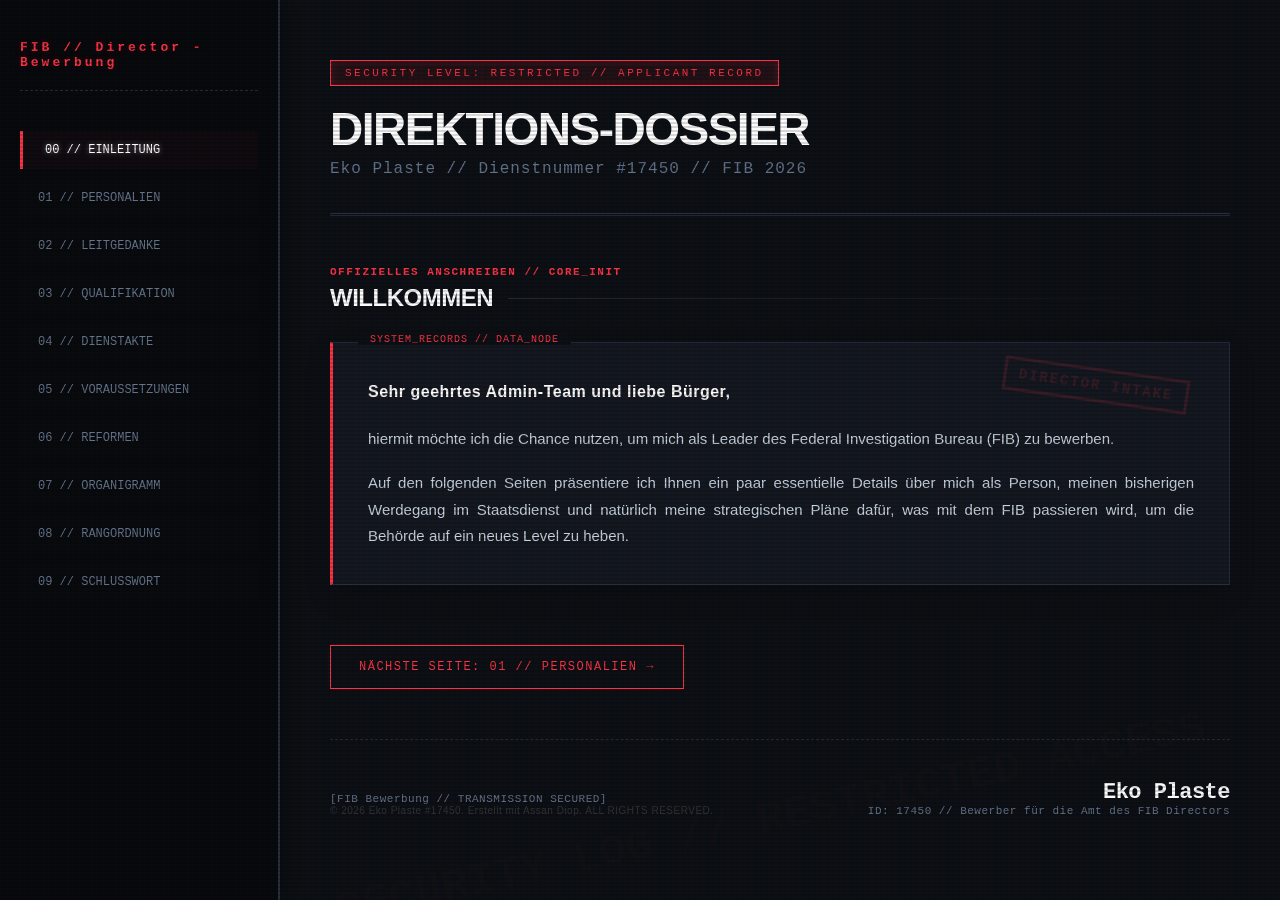
<file: index.html>
<!DOCTYPE html>
<html lang="de">
<head>
    <meta charset="UTF-8">
    <meta name="viewport" content="width=device-width, initial-scale=1.0">
    <title>FEDERAL INVESTIGATION BUREAU // INTERNAL_FIB Director</title>
    <style>
        :root {
            --bg-main: #0c0f14;
            --bg-sidebar: #06080b;
            --bg-document: #13171f;
            --bg-badge: #191e29;
            --red-alert: #ff3344;
            --red-glow: rgba(255, 51, 68, 0.2);
            --border-color: #252f3e;
            --text-white: #f1f5f9;
            --text-dark: #64748b;
            --font-mono: 'Courier New', Courier, monospace;
        }

        * {
            box-sizing: border-box;
            margin: 0;
            padding: 0;
            font-family: 'Segoe UI', -apple-system, sans-serif;
        }

        body {
            background-color: var(--bg-main);
            color: var(--text-white);
            display: flex;
            min-height: 100vh;
            overflow-x: hidden;
            position: relative;
            -webkit-user-select: none;
            -ms-user-select: none;
            user-select: none;
        }

        /* SCREEN SCANLINE EFFECT */
        body::after {
            content: " ";
            display: block;
            position: fixed;
            top: 0; left: 0; bottom: 0; right: 0;
            background: linear-gradient(rgba(18, 16, 16, 0) 50%, rgba(0, 0, 0, 0.15) 50%), linear-gradient(90deg, rgba(255, 0, 0, 0.03), rgba(0, 255, 0, 0.01), rgba(0, 0, 255, 0.03));
            z-index: 99999;
            background-size: 100% 4px, 6px 100%;
            pointer-events: none;
        }

        /* WATERMARK BACKGROUND EFFECT */
        body::before {
            content: "FIB SECURITY LOG // RESTRICTED ACCESS";
            position: fixed;
            bottom: 5%;
            right: 5%;
            font-family: var(--font-mono);
            font-size: 3.5vw;
            font-weight: 900;
            color: rgba(255, 51, 68, 0.01);
            transform: rotate(-12deg);
            pointer-events: none;
            z-index: 1;
        }

        /* LEFT SIDEBAR NAVIGATION */
        .sidebar {
            width: 280px;
            background-color: var(--bg-sidebar);
            border-right: 2px solid var(--border-color);
            position: fixed;
            top: 0; left: 0; height: 100vh;
            padding: 40px 20px;
            display: flex;
            flex-direction: column;
            z-index: 10;
            box-shadow: 5px 0 25px rgba(0,0,0,0.4);
        }

        .sidebar-header {
            font-family: var(--font-mono);
            color: var(--red-alert);
            font-size: 13px;
            font-weight: bold;
            letter-spacing: 3px;
            margin-bottom: 40px;
            padding-bottom: 20px;
            border-bottom: 1px dashed var(--border-color);
            text-shadow: 0 0 8px var(--red-glow);
        }

        .sidebar-menu {
            list-style: none;
            display: flex;
            flex-direction: column;
            gap: 10px;
        }

        .sidebar-menu button {
            width: 100%;
            text-align: left;
            background: rgba(255,255,255,0.005);
            border: none;
            border-left: 3px solid transparent;
            color: var(--text-dark);
            cursor: pointer;
            font-family: var(--font-mono);
            font-size: 12px;
            text-transform: uppercase;
            padding: 12px 15px;
            transition: all 0.3s cubic-bezier(0.4, 0, 0.2, 1);
        }

        .sidebar-menu button:hover, 
        .sidebar-menu button.active {
            color: #fff;
            background: rgba(255, 51, 68, 0.03);
            border-left-color: var(--red-alert);
            padding-left: 22px;
            text-shadow: 0 0 5px rgba(255,255,255,0.5);
        }

        /* MAIN CONTENT HOLDER */
        .content-container {
            margin-left: 280px;
            flex: 1;
            padding: 60px 50px;
            max-width: 1000px;
            width: calc(100% - 280px);
            display: flex;
            flex-direction: column;
        }

        /* HERO HEADER BLOCK */
        .dossier-header {
            border-bottom: 3px double var(--border-color);
            padding-bottom: 35px;
            margin-bottom: 50px;
            position: relative;
        }

        .dossier-classification {
            font-family: var(--font-mono);
            color: var(--red-alert);
            background: rgba(255, 51, 68, 0.08);
            padding: 6px 14px;
            font-size: 11px;
            display: inline-block;
            letter-spacing: 2.5px;
            margin-bottom: 20px;
            border: 1px solid var(--red-alert);
            text-shadow: 0 0 10px var(--red-glow);
            box-shadow: inset 0 0 8px var(--red-glow);
        }

        .dossier-title {
            font-size: 46px;
            font-weight: 900;
            text-transform: uppercase;
            letter-spacing: -1.5px;
            line-height: 1;
            color: #fff;
        }

        .dossier-sub {
            font-family: var(--font-mono);
            color: var(--text-dark);
            font-size: 16px;
            margin-top: 8px;
            letter-spacing: 1px;
        }

        /* SEITEN-STEUERUNG */
        .section-block {
            display: none;
            position: relative;
            animation: fadeIn 0.4s ease forwards;
        }

        .section-block.active {
            display: block;
        }

        @keyframes fadeIn {
            from { opacity: 0; transform: translateY(10px); }
            to { opacity: 1; transform: translateY(0); }
        }

        .section-tag {
            font-family: var(--font-mono);
            color: var(--red-alert);
            font-size: 11px;
            font-weight: bold;
            margin-bottom: 6px;
            letter-spacing: 1.5px;
        }

        .section-heading {
            font-size: 24px;
            text-transform: uppercase;
            letter-spacing: -0.5px;
            margin-bottom: 30px;
            display: flex;
            align-items: center;
            gap: 15px;
            color: #fff;
        }

        .section-heading::after {
            content: "";
            flex-grow: 1;
            height: 1px;
            background: linear-gradient(90deg, var(--border-color), transparent);
        }

        /* ACTION BUTTON */
        .action-btn {
            background: transparent;
            border: 1px solid var(--red-alert);
            color: var(--red-alert);
            font-family: var(--font-mono);
            font-size: 12px;
            padding: 14px 28px;
            cursor: pointer;
            text-transform: uppercase;
            letter-spacing: 1.5px;
            transition: all 0.4s ease;
            margin-top: 35px;
            display: inline-block;
            position: relative;
            overflow: hidden;
            box-shadow: 0 0 5px rgba(255, 51, 68, 0.1);
        }
        .action-btn:hover {
            background: var(--red-alert);
            color: #fff;
            box-shadow: 0 0 20px rgba(255, 51, 68, 0.4);
            transform: scale(1.02);
        }

        /* BADGE ID CARD */
        .id-badge-card {
            background: var(--bg-badge);
            border: 1px solid var(--border-color);
            border-left: 6px solid var(--red-alert);
            display: grid;
            grid-template-columns: 180px 1fr;
            gap: 35px;
            padding: 30px;
            box-shadow: 0 15px 35px rgba(0,0,0,0.3);
            transition: all 0.3s ease;
            cursor: pointer; /* Signalisiert Klickbarkeit */
        }
        .id-badge-card:hover {
            transform: translateY(-4px) rotate(0.5deg);
            border-color: rgba(255, 51, 68, 0.3);
            box-shadow: 0 20px 40px rgba(255, 51, 68, 0.05);
        }

        .badge-photo-box {
            background: #06080b;
            border: 1px solid var(--border-color);
            padding: 12px;
            display: flex;
            align-items: center;
            justify-content: center;
            height: fit-content;
        }

        .badge-photo-box img {
            width: 100%;
            filter: grayscale(100%) contrast(120%) brightness(90%);
            transition: all 0.5s;
        }
        .id-badge-card:hover .badge-photo-box img {
            filter: grayscale(0%) contrast(105%);
        }

        .badge-grid {
            display: grid;
            grid-template-columns: 1fr 1fr;
            gap: 18px 25px;
        }

        .badge-field .field-label {
            font-family: var(--font-mono);
            font-size: 10px;
            color: var(--text-dark);
            text-transform: uppercase;
            margin-bottom: 4px;
            letter-spacing: 1px;
        }

        .badge-field .field-value {
            font-size: 16px;
            font-weight: 600;
            color: #f8fafc;
        }

        /* DOCUMENT SHEET */
        .document-sheet {
            background: var(--bg-document);
            border: 1px solid var(--border-color);
            padding: 35px;
            margin-bottom: 25px;
            position: relative;
            box-shadow: 0 10px 25px rgba(0,0,0,0.15);
        }

        .document-sheet::before {
            content: "SYSTEM_RECORDS // DATA_NODE";
            position: absolute;
            top: -9px;
            left: 25px;
            background: var(--bg-main);
            padding: 0 12px;
            font-family: var(--font-mono);
            font-size: 10px;
            color: var(--red-alert);
            letter-spacing: 1px;
        }

        .text-paragraph {
            font-size: 15px;
            color: #cbd5e1;
            line-height: 1.75;
            margin-bottom: 18px;
            text-align: justify;
        }
        .text-paragraph:last-child { margin-bottom: 0; }

        .classified-stamp {
            position: absolute;
            right: 40px;
            top: 25px;
            border: 3px solid rgba(255, 51, 68, 0.15);
            color: rgba(255, 51, 68, 0.15);
            font-family: var(--font-mono);
            font-size: 14px;
            font-weight: bold;
            padding: 6px 12px;
            transform: rotate(8deg);
            text-transform: uppercase;
            letter-spacing: 2px;
            pointer-events: none;
        }

        /* TIMELINE TABLE */
        .timeline-table {
            width: 100%;
            border-collapse: collapse;
            background: var(--bg-document);
            border: 1px solid var(--border-color);
        }

        .timeline-table th {
            font-family: var(--font-mono);
            font-size: 11px;
            color: var(--text-dark);
            text-transform: uppercase;
            text-align: left;
            padding: 15px 18px;
            border-bottom: 2px solid var(--border-color);
            background: rgba(0,0,0,0.2);
            letter-spacing: 1px;
        }

        .timeline-table td {
            padding: 18px;
            border-bottom: 1px solid rgba(37, 47, 62, 0.6);
            font-size: 14.5px;
            color: #e2e8f0;
        }

        /* LIST LAYOUT */
        .crit-list {
            list-style: none;
            display: grid;
            grid-template-columns: 1fr;
            gap: 12px;
        }

        .crit-list li {
            font-size: 14px;
            background: var(--bg-document);
            border: 1px solid var(--border-color);
            padding: 15px 20px;
            display: flex;
            align-items: center;
            gap: 15px;
            transition: all 0.2s;
        }
        .crit-list li:hover {
            border-color: rgba(255, 51, 68, 0.2);
            transform: translateX(4px);
        }

        .crit-list li::before {
            content: "⪧";
            color: var(--red-alert);
            font-family: var(--font-mono);
            font-weight: bold;
            font-size: 16px;
        }

        /* ORGANIGRAM GRID */
        .struct-grid {
            display: grid;
            grid-template-columns: 1fr 1fr;
            gap: 20px;
        }

        .struct-card {
            background: var(--bg-document);
            border: 1px solid var(--border-color);
            padding: 24px;
            transition: all 0.3s ease;
        }
        .struct-card:hover {
            border-color: var(--red-alert);
            box-shadow: 0 10px 20px rgba(0,0,0,0.2);
            transform: translateY(-2px);
        }

        .struct-name {
            font-family: var(--font-mono);
            font-size: 15px;
            font-weight: bold;
            color: #fff;
            border-bottom: 1px solid var(--border-color);
            padding-bottom: 10px;
            margin-bottom: 14px;
            text-transform: uppercase;
            letter-spacing: 0.5px;
        }

        .struct-desc {
            font-size: 13px;
            color: #94a3b8;
            list-style: none;
            padding-left: 5px;
        }
        .struct-desc li { 
            margin-bottom: 8px; 
            position: relative;
            padding-left: 16px;
            line-height: 1.5;
        }
        .struct-desc li::before {
            content: "▪";
            color: var(--red-alert);
            position: absolute;
            left: 0; top: 1px;
        }

        /* HIERARCHY MATRIX */
        .matrix-container {
            display: grid;
            grid-template-columns: 1fr 1fr;
            gap: 25px;
        }

        .matrix-box {
            border: 1px solid var(--border-color);
            background: var(--bg-sidebar);
            padding: 22px;
        }

        .matrix-box h4 {
            font-family: var(--font-mono);
            font-size: 12px;
            color: var(--red-alert);
            text-transform: uppercase;
            margin-bottom: 18px;
            letter-spacing: 1.5px;
            border-bottom: 1px dashed var(--border-color);
            padding-bottom: 8px;
        }

        .matrix-row {
            display: flex;
            justify-content: space-between;
            font-size: 13.5px;
            padding: 9px 6px;
            border-bottom: 1px solid rgba(255,255,255,0.01);
            align-items: center;
        }
        .matrix-num {
            font-family: var(--font-mono);
            color: var(--red-alert);
            font-weight: bold;
            margin-right: 12px;
            background: rgba(255, 51, 68, 0.07);
            padding: 2px 6px;
            font-size: 12px;
            border: 1px solid rgba(255, 51, 68, 0.15);
        }
        .matrix-row strong {
            font-family: var(--font-mono);
            font-size: 11px;
            color: var(--text-dark);
            text-transform: uppercase;
            font-weight: normal;
            letter-spacing: 0.5px;
        }

        /* SIGNATURE AREA */
        .closure-box {
            margin-top: 50px;
            padding-top: 40px;
            border-top: 1px dashed var(--border-color);
            display: flex;
            justify-content: space-between;
            align-items: flex-end;
        }

        .system-end-tag {
            font-family: var(--font-mono);
            font-size: 11px;
            color: var(--text-dark);
            letter-spacing: 0.5px;
        }

        .signature-block {
            text-align: right;
        }

        .sig-font {
            font-family: var(--font-mono);
            font-size: 22px;
            font-weight: bold;
            letter-spacing: -0.5px;
            color: #fff;
        }

        /* INTERAKTIVES CYBER-MODAL (POP-UP) */
        .custom-modal {
            display: none; 
            position: fixed; 
            z-index: 100005; 
            left: 0; top: 0; 
            width: 100%; height: 100%; 
            overflow: auto; 
            background-color: rgba(6, 8, 11, 0.85);
            backdrop-filter: blur(5px);
            animation: modalFadeIn 0.3s ease;
        }

        .custom-modal-content {
            background-color: var(--bg-document);
            margin: 6% auto; 
            padding: 35px; 
            border: 2px solid var(--border-color);
            border-top: 6px solid var(--red-alert);
            width: 80%; 
            max-width: 750px;
            box-shadow: 0 0 30px rgba(255, 51, 68, 0.15);
            position: relative;
        }

        .custom-close {
            color: var(--text-dark);
            position: absolute;
            top: 15px; right: 20px;
            font-size: 28px; font-weight: bold;
            cursor: pointer;
            transition: color 0.2s;
            font-family: var(--font-mono);
        }
        .custom-close:hover {
            color: var(--red-alert);
        }

        .modal-grid {
            display: grid;
            grid-template-columns: 1fr 1fr;
            gap: 25px;
            margin-top: 20px;
        }

        .modal-section-title {
            font-family: var(--font-mono);
            font-size: 13px;
            color: var(--red-alert);
            text-transform: uppercase;
            letter-spacing: 1.5px;
            border-bottom: 1px dashed var(--border-color);
            padding-bottom: 6px;
            margin-bottom: 12px;
        }

        .modal-list {
            list-style: none;
            padding-left: 5px;
        }
        .modal-list li {
            font-size: 14px;
            margin-bottom: 10px;
            line-height: 1.5;
            color: #cbd5e1;
            position: relative;
            padding-left: 18px;
        }
        .modal-list.strengths li::before {
            content: "✓";
            color: #00ffcc;
            position: absolute; left: 0; top: 0;
            font-weight: bold;
        }
        .modal-list.weaknesses li::before {
            content: "✗";
            color: var(--red-alert);
            position: absolute; left: 0; top: 0;
            font-weight: bold;
        }

        .modal-images-container {
            display: grid;
            grid-template-columns: 1fr 1fr;
            gap: 15px;
            margin-top: 25px;
            border-top: 1px solid var(--border-color);
            padding-top: 20px;
        }
        .modal-img-box {
            background: #06080b;
            border: 1px solid var(--border-color);
            padding: 8px;
            display: flex;
            align-items: center;
            justify-content: center;
        }
        .modal-img-box img {
            width: 100%;
            height: auto;
            filter: grayscale(100%) contrast(115%) brightness(95%);
            transition: all 0.3s;
        }
        .modal-img-box:hover img {
            filter: grayscale(0%) contrast(100%);
        }

        @keyframes modalFadeIn {
            from { opacity: 0; }
            to { opacity: 1; }
        }

        @media (max-width: 1000px) {
            body { flex-direction: column; }
            .sidebar { width: 100%; height: auto; position: relative; border-right: none; border-bottom: 2px solid var(--border-color); padding: 25px; }
            .content-container { margin-left: 0; width: 100%; padding: 40px 20px; }
            .id-badge-card, .struct-grid, .matrix-container, .modal-grid { grid-template-columns: 1fr; }
            .struct-card[style] { grid-column: span 1 !important; }
            .struct-desc[style] { grid-template-columns: 1fr !important; }
        }
    </style>
</head>
<body>

    <nav class="sidebar">
        <div class="sidebar-header">FIB // Director - Bewerbung</div>
        <ul class="sidebar-menu">
            <li><button class="menu-btn active" data-page="willkommen" onclick="showPage('willkommen', this)">00 // Einleitung</button></li>
            <li><button class="menu-btn" data-page="biometrie" onclick="showPage('biometrie', this)">01 // Personalien</button></li>
            <li><button class="menu-btn" data-page="motivation" onclick="showPage('motivation', this)">02 // Leitgedanke</button></li>
            <li><button class="menu-btn" data-page="profil" onclick="showPage('profil', this)">03 // Qualifikation</button></li>
            <li><button class="menu-btn" data-page="laufbahn" onclick="showPage('laufbahn', this)">04 // Dienstakte</button></li>
            <li><button class="menu-btn" data-page="kriterien" onclick="showPage('kriterien', this)">05 // Voraussetzungen</button></li>
            <li><button class="menu-btn" data-page="optimierung" onclick="showPage('optimierung', this)">06 // Reformen</button></li>
            <li><button class="menu-btn" data-page="struktur" onclick="showPage('struktur', this)">07 // Organigramm</button></li>
            <li><button class="menu-btn" data-page="hierarchie" onclick="showPage('hierarchie', this)">08 // Rangordnung</button></li>
            <li><button class="menu-btn" data-page="schlusswort" onclick="showPage('schlusswort', this)">09 // Schlusswort</button></li>
        </ul>
    </nav>

    <main class="content-container">
        
        <header class="dossier-header">
            <div class="dossier-classification">SECURITY LEVEL: RESTRICTED // APPLICANT RECORD</div>
            <h1 class="dossier-title">Direktions-Dossier</h1>
            <div class="dossier-sub">Eko Plaste // Dienstnummer #17450 // FIB 2026</div>
        </header>

        <section id="willkommen" class="section-block active">
            <div class="section-tag">OFFIZIELLES ANSCHREIBEN // CORE_INIT</div>
            <h2 class="section-heading">Willkommen</h2>
            
            <div class="document-sheet" style="border-left: 3px solid var(--red-alert);">
                <div class="classified-stamp">DIRECTOR INTAKE</div>
                <p class="text-paragraph" style="font-weight: bold; color: #fff; font-size: 16px; margin-bottom: 20px; letter-spacing: 0.5px;">
                    Sehr geehrtes Admin-Team und liebe Bürger,
                </p>
                <p class="text-paragraph">
                    hiermit möchte ich die Chance nutzen, um mich als Leader des Federal Investigation Bureau (FIB) zu bewerben.
                </p>
                <p class="text-paragraph">
                    Auf den folgenden Seiten präsentiere ich Ihnen ein paar essentielle Details über mich als Person, meinen bisherigen Werdegang im Staatsdienst und natürlich meine strategischen Pläne dafür, was mit dem FIB passieren wird, um die Behörde auf ein neues Level zu heben.
                </p>
            </div>
            <button class="action-btn next-page-btn" onclick="goToNextPage()">Nächste Seite: 01 // Personalien →</button>
        </section>

        <section id="biometrie" class="section-block">
            <div class="section-tag">ARCHIV // INDEX_01</div>
            <h2 class="section-heading">Bewerber-Identifikation</h2>
            
            <div class="id-badge-card" onclick="openModal()">
                <div class="badge-photo-box">
                    <img src="fib.jpg" alt="Federal Crest">
                </div>
                <div class="badge-grid">
                    <div class="badge-field"><div class="field-label">Name (OOC)</div><div class="field-value">Vincent</div></div>
                    <div class="badge-field"><div class="field-label">Alter</div><div class="field-value">28 Jahre</div></div>
                    <div class="badge-field"><div class="field-label">Name (IC)</div><div class="field-value">Eko Plaste</div></div>
                    <div class="badge-field"><div class="field-label">ID</div><div class="field-value">#17450</div></div>
                    <div class="badge-field"><div class="field-label">Discord</div><div class="field-value">Vinz1871</div></div>
                    <div class="badge-field"><div class="field-label">Jahre im Staat</div><div class="field-value">Visum 64</div></div>
                    <div class="badge-field" style="grid-column: span 2;"><div class="field-label">Onlineziet</div><div class="field-value">5-10 Std. täglich</div></div>
                </div>
            </div>
            <p style="font-family: var(--font-mono); font-size: 11px; color: var(--text-dark); margin-top: 10px; text-align: center; letter-spacing: 0.5px;">
                [Hinweis: Klicken Sie auf die ID-Karte, um Stärken, Schwächen & Zusatzakten aufzurufen]
            </p>
            <button class="action-btn next-page-btn" onclick="goToNextPage()">Nächste Seite: 02 // Leitgedanke →</button>
        </section>

        <section id="motivation" class="section-block">
            <div class="section-tag">ARCHIV // INDEX_02</div>
            <h2 class="section-heading">Strategische Ausrichtung</h2>
            
            <div class="document-sheet">
                <p class="text-paragraph">Die strategische Führung des Federal Investigation Bureau erfordert eine fundamentale Neuausrichtung weitab von rein repräsentativen Ansprüchen. Meine Bewerbung basiert auf der klaren Notwendigkeit, strukturelle Schwachstellen und administrative Defizite innerhalb der Bundesbehörde systematisch zurückzubauen.</p>
                <p class="text-paragraph">Durch den tiefen Einblick in die internen Dynamiken der vergangenen Monate besitze ich ein präzises Bild davon, wo operative Prozesse blockiert werden. Ein Einzug in die Direktion bedeutet für mich die Verpflichtung, unnachgiebige Qualitätsstandards zu fixieren und diese auf jeder Hierarchieebene ausnahmslos durchzusetzen.</p>
                <p class="text-paragraph" style="font-weight: 600; color: #fff;">Die Direktion ist kein repräsentativer Titel, sondern ein strategisches Werkzeug. Die Person an der Spitze bestimmt die Belastbarkeit, die Disziplin und das Ansehen der gesamten Institution. Ich bin bereit, diese Verantwortung vollumfänglich zu tragen.</p>
            </div>
            <button class="action-btn next-page-btn" onclick="goToNextPage()">Nächste Seite: 03 // Qualifikation →</button>
        </section>

        <section id="profil" class="section-block">
            <div class="section-tag">ARCHIV // INDEX_03</div>
            <h2 class="section-heading">Dienstliche Qualifikationsmatrix</h2>
            
            <div class="document-sheet">
                <p class="text-paragraph">Mein operatives Profil wurde durch grundverschiedene Behördenstrukturen und Führungsphilosophien geschärft. Während meiner Zeit als <strong>SWAT Leader unter Sophia Hagedorn</strong> lag der Fokus auf der unmittelbaren Stabilisierung einer Spezialeinheit unter massiven internen und externen Belastungsproben. Hier war es essenziell, klare Befehlsketten zu etablieren, Grauzonen zu eliminieren und die operative Schlagkraft der Truppe lückenlos zu gewährleisten.</p>
                <p class="text-paragraph">Unter der Leitung von <strong>Elli Brandenburger</strong> absolvierte ich eine über sechsmonatige Dienstzeit auf administrativer Ebene (28er) – <strong>absolut frei von Organisations-Verwarnungen</strong>. Solch eine fehlerfreie Konstanz in einer hochfrequentierten Großbehörde resultiert aus bedingungsloser Selbstdisziplin, permanenter Eigenkontrolle und einem fehlerfreien Systemverständnis.</p>
                <p class="text-paragraph">Unter <strong>Chief of Police Panam Veto</strong> erweiterte ich mein Spektrum als 28er in einem veränderten philosophischen Ansatz. Dies bewies meine Fähigkeit, mich schnell in neue Führungsstrukturen zu integrieren, operative Abläufe pragmatisch zu stützen und trotz struktureller Wechsel die administrative Stabilität zu wahren.</p>
                <p class="text-paragraph">Darauf folgend leitete ich über rund fünf Monate die <strong>CIRG innerhalb des FIB unter Steve Cock</strong>. Meine Kernaufgabe umfasste hier die strategische Koordination komplexer Ermittlungsverfahren, detaillierte Personalbewertung und die Implementierung neuer Qualitätsstandards. Ermittlungsakten wurden unter meiner Aufsicht nicht nur verwaltet, sondern gerichts- und systemfest aufgebaut.</p>
                <p class="text-paragraph">Zuletzt war ich über einen Zeitraum von drei Monaten als <strong>28. Assistant Director of FIB unter der Leitung von Leyla Ballerina</strong> tätig. In dieser absoluten Spitzenfunktion lag der Fokus auf der strategischen Gesamtausrichtung der Behörde, dem Krisenmanagement auf höchster Ebene und der finalen Entscheidungsverantwortung in komplexen Lagen.</p>
                <p class="text-paragraph" style="font-style: italic; color: var(--text-dark);">Führung bedeutet für mich, eine Organisation berechenbar, belastbar und handlungsfähig zu halten, unabhängig von internen oder externen Spannungen. Ich bin ein Mensch, der gerne führt, sich jedoch auch nicht scheut, selbst Anweisungen anzunehmen und umzusetzen.</p>
            </div>
            <button class="action-btn next-page-btn" onclick="goToNextPage()">Nächste Seite: 04 // Dienstakte →</button>
        </section>

        <section id="laufbahn" class="section-block">
            <div class="section-tag">ARCHIV // INDEX_04</div>
            <h2 class="section-heading">Laufbahndokumentation</h2>
            
            <table class="timeline-table">
                <thead>
                    <tr>
                        <th>Dienstgrad / Funktion</th>
                        <th>Behördenleitung</th>
                        <th>Dauer</th>
                    </tr>
                </thead>
                <tbody>
                    <tr>
                        <td><strong>Rang 26 // Police Commander</strong> (Leitung SWAT)</td>
                        <td>Sophia Hagedorn (LSPD)</td>
                        <td>1 Monat</td>
                    </tr>
                    <tr>
                        <td><strong>Rang 28 // Assistant Chief of Police</strong></td>
                        <td>Elli Brandenburger (LSPD)</td>
                        <td>6 Monate</td>
                    </tr>
                    <tr>
                        <td><strong>Rang 28 // Assistant Chief of Police</strong></td>
                        <td>Panam Veto (LSPD)</td>
                        <td>1 Monat</td>
                    </tr>
                    <tr>
                        <td><strong>Rang 24-25 // Chief of Department</strong> (Leitung CIRG)</td>
                        <td>Steve Cock (F.I.B.)</td>
                        <td>5 Monate</td>
                    </tr>
                    <tr>
                        <td><strong>Rang 28 // Assistent Director of FIB </strong> (Director of National Secruity Council)</td>
                        <td>Leyla Ballerina (F.I.B.)</td>
                        <td>3 Monate</td>
                    </tr>
                    <tr style="background: rgba(255, 51, 68, 0.03); font-weight: bold;">
                        <td colspan="2">Gesamtkontingent im aktiven Staatsdienst:</td>
                        <td style="color: var(--red-alert);">1 Jahr und 8 Monate</td>
                    </tr>
                </tbody>
            </table>
            <button class="action-btn next-page-btn" onclick="goToNextPage()">Nächste Seite: 05 // Voraussetzungen →</button>
        </section>

        <section id="kriterien" class="section-block">
            <div class="section-tag">ARCHIV // INDEX_05</div>
            <h2 class="section-heading">Aufnahmerichtlinien & Zulassung</h2>
            
            <div class="document-sheet" style="margin-bottom: 20px;">
                <p class="text-paragraph"><strong>Mindestdauer im Staatsdienst:</strong> </p> Voraussetzung für eine Bewerbung ist eine mindestens dreimonatige Tätigkeit im Staatsdienst. Diese Zeit dient als Nachweis für grundlegende Erfahrung, Verlässlichkeit und ein Verständnis behördlicher Abläufe.</p>
                <p class="text-paragraph"><strong>Wiedereinstellung leistungsstarker Mitglieder:</strong> Ehemalige Mitglieder des FIB, die durch konstante Aktivität, Disziplin und fachliche Stärke aufgefallen sind, erhalten die Möglichkeit einer Rückkehr. Maßgeblich ist die dokumentierte Leistung innerhalb der Behörde, nicht persönliche Beziehungen oder frühere Rangzugehörigkeit.</p>
                <p class="text-paragraph"><strong>Strukturiertes Aufnahmeverfahren:</strong> Das Auswahlverfahren wird in seiner Komplexität die tatsächliche Arbeit im FIB abbilden. Gefordert werden analytisches Denken, strukturiertes Vorgehen und sichere Anwendung der geltenden Gesetze. Abgefragt wird ausschließlich Wissen mit direktem Bezug zur Tätigkeit im FIB. Inhalte ohne praktische Relevanz finden keinen Platz im Verfahren.</p>
            </div>

            <ul class="crit-list" style="margin-bottom: 20px;">
                <li>Mindestens 90 Tage Exekutiverfahrung</li>
                <li>Mindest-Visumsstufe 20 zwingend erforderlich</li>
                <li>Viel Platz (midestens Rucksack Stufe 3)</li>
                <li>Sämtliche wichtige Lizenzen (Führerschein, gesetzeskonformer Waffenschein)</li>
                <li>Restlos unbelastetes Strafakte</li>
                <li>Nachweisbar 30 Tage frei von FIBCO Eintragungen</li>
                <li>Fachwissen im geltenden Gesetzt von San Andreas</li>
            </ul>
            <button class="action-btn next-page-btn" onclick="goToNextPage()">Nächste Seite: 06 // Reformen →</button>
        </section>

        <section id="optimierung" class="section-block">
            <div class="section-tag">ARCHIV // INDEX_06</div>
            <h2 class="section-heading">Strukturelle Reformen</h2>
            
            <div class="document-sheet">
                <strong style="color:var(--red-alert); display:block; margin-bottom:10px; font-family:var(--font-mono);">1. STOPP VON MICROMANAGEMENT</strong>
                <p class="text-paragraph"></p>Die Direktion hat die Aufgabe, strategische Leitlinien zu setzen und Ergebnisse zu kontrollieren. Operative Detailarbeit gehört in die Verantwortung der jeweiligen Abteilungen. In der Vergangenheit wurde auf höchster Ebene häufig zu tief in laufende Prozesse eingegriffen. Das schwächt Eigenverantwortung und hemmt die Entwicklung starker Führungspersönlichkeiten innerhalb der Behörde.
                                              Unter meiner Leitung erhalten Abteilungsleiter und ihre Stellvertreter klar definierte Entscheidungsräume. Wer eine Abteilung führt, verantwortet deren Arbeitsweise, Qualität und interne Ordnung eigenständig. Die Direktion wird tätig, wenn grundlegende Zielsetzungen oder Standards nicht erreicht werden, nicht im laufenden Tagesgeschäft.
            </div>

            <div class="document-sheet">
                <strong style="color:var(--red-alert); display:block; margin-bottom:10px; font-family:var(--font-mono);">2. FOKUS ON EXKLUSIVITÄT STATT MASSENABFERTIGUNG</strong>
                <p class="text-paragraph">Das FIB soll wieder als exklusive Bundesbehörde wahrgenommen werden. Eine Aufnahme darf kein Standardverfahren sein. Die Anforderungen an Bewerber werden angehoben, sowohl fachlich als auch charakterlich. Aktivität allein reicht nicht aus. Erwartet werden Belastbarkeit, Integrität und nachweisbare Leistungsfähigkeit.
                                          Interne Ausbildungs- und Prüfungsphasen werden konsequent umgesetzt. Wer das FIB repräsentiert, steht für Professionalität. Qualität vor Quantität ist dabei oberstes Prinzip. Eine kleinere, leistungsstarke Organisation ist langfristig effektiver als eine große, unstrukturierte.</p>
            </div>

            <div class="document-sheet">
                <strong style="color:var(--red-alert); display:block; margin-bottom:10px; font-family:var(--font-mono);">3. Meritokratische Prinzipien</strong>
                <p class="text-paragraph">Leistung muss der einzige Maßstab für Aufstieg und Einfluss sein. Beförderungen, Sonderrechte und Verantwortungsbereiche orientieren sich an messbaren Ergebnissen, Disziplin und Verlässlichkeit. Persönliche Nähe zur Führungsebene darf weder Vorteile noch Schutz bieten.
                                          Es darf nicht vorkommen, dass engagierte Mitglieder für geringfügige Fehler öffentlich kritisiert werden, während andere aufgrund persönlicher Beziehungen unbehelligt bleiben. Einheitliche Standards sind die Grundlage für Vertrauen innerhalb der Organisation.
                                          Ein FIB, das konsequent nach Leistung bewertet, schafft Motivation, Fairness und bietet bisher unentdeckten Mitgliedern eine echte Chance, ihr volles Potenzial unter Beweis zu stellen.</p>
            </div>

            <div class="document-sheet" style="border-top: 3px solid var(--red-alert);">
                <strong style="color:#fff; display:block; margin-bottom:15px; font-family:var(--font-mono); text-transform:uppercase; letter-spacing:1px;">[STRATEGIC_TIMELINE // 21-TAGE-DIREKTIONSPLAN]</strong>
                <p class="text-paragraph" style="font-size:14px; margin-bottom:12px;">
                    <span style="color:var(--red-alert); font-family:var(--font-mono); font-weight:bold; margin-right:8px;">WOCHE 1: IST-ANALYSE & KOMPETENZÜBERGABE</span><br>
                    Sichtung aller laufenden Personalakten und Durchführung persönlicher Audits mit den aktuellen Abteilungsleitern. Sofortiger Stopp aller Micromanagement-Prozesse der Direktion, um das Vertrauen und die Eigenverantwortung der Command-Ebene zu reaktivieren.
                </p>
                <p class="text-paragraph" style="font-size:14px; margin-bottom:12px;">
                    <span style="color:var(--red-alert); font-family:var(--font-mono); font-weight:bold; margin-right:8px;">WOCHE 2: SELEKTIONS-REFORM & REKRUTIERUNGS-TESTS</span><br>
                    Einführung und erster scharfer Testlauf des neuen, analytischen Rekrutierungs-Verfahrens. Bewerber werden simulierten Belastungstests und juristischen Prüfungen unterzogen, um eine sofortige Qualitätssteigerung des neuen Agenten-Kaders zu garantieren.
                </p>
                <p class="text-paragraph" style="font-size:14px; margin-bottom:0;">
                    <span style="color:var(--red-alert); font-family:var(--font-mono); font-weight:bold; margin-right:8px;">WOCHE 3: EFFIZIENZ-EVALUATION & MERITOKRATIE-START</span><br>
                    Erste Auswertung der autark agierenden Abteilungen. Aktivierung des streng leistungsbasierten Beförderungs- und Sanktionssystems. Wer exzellente Arbeit leistet, steigt auf; persönliche Seilschaften verlieren endgültig ihre Wirkung im Bureau.
                </p>
            </div>

            <button class="action-btn next-page-btn" onclick="goToNextPage()">Nächste Seite: 07 // Organigramm →</button>
        </section>

        <section id="struktur" class="section-block">
            <div class="section-tag">ARCHIV // INDEX_07</div>
            <h2 class="section-heading">Das neue Abteilungsorganigramm</h2>
            
            <div class="struct-grid">
                <div class="struct-card">
                    <div class="struct-name">Critical Incident Response Group (CIRG)</div>
                    <ul class="struct-desc">
                        <li>Spezialisierte Einheit für komplexe und zeitkritische Einsatzlagen.</li>
                        <li>Übernahme von Hochrisikooperationen in enger Abstimmung mit staatlichen Behörden.</li>
                        <li>Analyse und Koordination bei akuten Bedrohungsszenarien sowie Kooperation mit der CID.</li>
                    </ul>
                </div>
                <div class="struct-card">
                    <div class="struct-name">Criminal Investigation Division (CID)</div>
                    <ul class="struct-desc">
                        <li>Führung und Koordination umfangreicher Ermittlungsverfahren.</li>
                        <li>Beweissicherung, Auswertung und strukturierte Fallanalyse.</li>
                        <li>Zusammenarbeit mit der Staatsanwaltschaft zur Zerschlagung organisierter Kriminalität.</li>
                    </ul>
                </div>
                <div class="struct-card">
                    <div class="struct-name">Corruption Office</div>
                    <ul class="struct-desc">
                        <li>Interne und externe Korruptionsermittlungen auf allen Ebenen.</li>
                        <li>Überprüfung behördlicher Integrität und Aufarbeitung von Amtsmissbrauch.</li>
                        <li>Diskrete Untersuchungen bei Verdachtsmomenten innerhalb staatlicher Strukturen.</li>
                    </ul>
                </div>
                <div class="struct-card">
                    <div class="struct-name">Human Resources (HR)</div>
                    <ul class="struct-desc">
                        <li>Auswahl, Bewertung und zukunftsorientierte Entwicklung des Personals.</li>
                        <li>Durchführung vollkommen strukturierter Bewerbungs- und Einstellungsverfahren.</li>
                        <li>Leistungsüberprüfung, Aktivitätsdokumentation und interne Evaluation.</li>
                    </ul>
                </div>
                <div class="struct-card">
                    <div class="struct-name">Training Division</div>
                    <ul class="struct-desc">
                        <li>Ausbildung neuer Mitglieder nach strengen, einheitlichen Standards.</li>
                        <li>Regelmäßige Fortbildungen für die taktische Einsatzvorbereitung.</li>
                        <li>Überprüfung rechtlicher und taktischer Kenntnisse im Feld.</li>
                    </ul>
                </div>
                <div class="struct-card">
                    <div class="struct-name">LAW (Rechtsabteilung)</div>
                    <ul class="struct-desc">
                        <li>Rechtsprüfung interner Maßnahmen und operativer Einsatzentscheidungen.</li>
                        <li>Beratung der Direktion in komplexen juristischen Fragestellungen.</li>
                        <li>Unterstützung bei der Erstellung absolut rechtssicherer Anordnungen.</li>
                    </ul>
                </div>
                <div class="struct-card" style="grid-column: span 2;">
                    <div class="struct-name">Public Relations (PR)</div>
                    <ul class="struct-desc" style="display:grid; grid-template-columns: 1fr 1fr; gap: 0 20px; list-style: none;">
                        <li>Darstellung der Behörde gegenüber Öffentlichkeit und Medien.</li>
                        <li>Organisation und Durchführung von Pressekonferenzen.</li>
                        <li>Aufbereitung von Ermittlungserfolgen und strukturellen Entwicklungen.</li>
                        <li>Wahrung eines professionellen und souveränen Erscheinungsbildes des Bureaus.</li>
                        <li>Schnittstellenkommunikation zwischen FIB und externen Institutionen.</li>
                    </ul>
                </div>
            </div>
            <button class="action-btn next-page-btn" onclick="goToNextPage()">Nächste Seite: 08 // Rangordnung →</button>
        </section>

        <section id="hierarchie" class="section-block">
            <div class="section-tag">ARCHIV // INDEX_08</div>
            <h2 class="section-heading">Funktionale Rangmatrix</h2>
            
            <div class="matrix-container">
                <div class="matrix-box">
                    <h4>Bureau-Direktion</h4>
                    <div class="matrix-row"><span><span class="matrix-num">30</span>Director of FIB</span><strong>Leader</strong></div>
                    <div class="matrix-row"><span><span class="matrix-num">29</span>Deputy Director of FIB</span><strong>Vize Leader</strong></div>
                    <div class="matrix-row"><span><span class="matrix-num">28</span>Assistant Director</span><strong>Assistant Leader</strong></div>
                    <div class="matrix-row"><span><span class="matrix-num">27</span>Adv. Director for Oversight</span><strong>Curator</strong></div>
                </div>
                <div class="matrix-box">
                    <h4>High Command</h4>
                    <div class="matrix-row"><span><span class="matrix-num">26</span>Inspector</span><strong>HC-Lead</strong></div>
                    <div class="matrix-row"><span><span class="matrix-num">25</span>Supervisory Head Agent</span><strong>HC-Manager</strong></div>
                    <div class="matrix-row"><span><span class="matrix-num">24</span>Supervisory Special Agent</span><strong>HC-Manager</strong></div>
                    <div class="matrix-row"><span><span class="matrix-num">23</span>Special Agent in Charge</span><strong>HC-Traniee</strong></div>
                </div>
                <div class="matrix-box">
                    <h4>Abteilungsleitung & Command</h4>
                    <div class="matrix-row"><span><span class="matrix-num">22</span>Chief of Department</span><strong>Abteilungsleitung</strong></div>
                    <div class="matrix-row"><span><span class="matrix-num">21</span>Dep. Chief of Department</span><strong>Stellv. Abteilungsleitung</strong></div>
                    <div class="matrix-row"><span><span class="matrix-num">17</span>Commander</span><strong>Command Lead</strong></div>
                    <div class="matrix-row"><span><span class="matrix-num">16</span>Federal Operations Agent</span><strong>Command</strong></div>
                    <div class="matrix-row"><span><span class="matrix-num">15</span>Principal Field Agent</span><strong>Command</strong></div>
                    <div class="matrix-row"><span><span class="matrix-num">14</span>Executive Agent</span><strong>Command</strong></div>
                    <div class="matrix-row"><span><span class="matrix-num">13</span>Enforcement Agent</span><strong>Command</strong></div>
                    <div class="matrix-row"><span><span class="matrix-num">12</span>Senior Agent</span><strong>command Traniee</strong></div>
                </div>
                <div class="matrix-box">
                    <h4>Agenten- & Spezialränge</h4>
                    <div class="matrix-row"><span><span class="matrix-num">20</span>Special Agent</span><strong>Media</strong></div>
                    <div class="matrix-row"><span><span class="matrix-num">19</span>Tactical Operator</span><strong>CIRG-Einsatzkraft</strong></div>
                    <div class="matrix-row"><span><span class="matrix-num">18</span>Department Specialist</span><strong>Abteilungs Manager</strong></div>
                    <div class="matrix-row"><span><span class="matrix-num">11</span>Junior Special Agent</span><strong>Medienbegleitung</strong></div>
                    <div class="matrix-row"><span><span class="matrix-num">10</span>Agent First Class</span><strong>Agent</strong></div>
                    <div class="matrix-row"><span><span class="matrix-num">09</span>Field Agent</span><strong>Agent</strong></div>
                    <div class="matrix-row"><span><span class="matrix-num">08</span>Agent</span><strong>Agent</strong></div>
                    <div class="matrix-row"><span><span class="matrix-num">07</span>New Agent Trainee</span><strong>Traniee</strong></div>
                </div>
            </div>
            <button class="action-btn next-page-btn" onclick="goToNextPage()">Nächste Seite: 09 // Schlusswort →</button>
        </section>

        <section id="schlusswort" class="section-block">
            <div class="section-tag">ARCHIV // INDEX_09</div>
            <h2 class="section-heading">Schlusswort</h2>
            <div class="document-sheet" style="border-left: 3px solid var(--red-alert);">
                <p class="text-paragraph">Das Federal Investigation Bureau besitzt massives, ungenutztes Potenzial. Mit kompromissloser Führung und transparenten, sauberen Strukturen wird diese Behörde wieder das exzellente Niveau erreichen, das für eine Bundesbehörde zwingend erforderlich ist.</p>
                <p class="text-paragraph">Ich habe meine Kompetenzen im Staatsdienst langfristig unter Beweis gestellt und Verantwortung getragen. Nun ist es an der Zeit, die strategischen Leitlinien selbst festzulegen. Mein Versprechen ist eine konsequente, leistungsorientierte und gerechte Führung.</p>
                <p class="text-paragraph" style="margin-bottom:0; font-weight:bold; color:#fff; font-family:var(--font-mono);">Wird mir das Mandat erteilt, führe ich das FIB besonnen, strukturell unnachgiebig und rein leistungsorientiert. Meine Entscheidungen sind transparent, die Standards gelten ausnahmslos für jeden Agenten.</p>
            </div>
        </section>

        <footer class="closure-box">
            <div class="system-end-tag">
                [FIB Bewerbung // TRANSMISSION SECURED]<br>
                <span style="color: rgba(255,255,255,0.15); font-size: 10px; letter-spacing: 0.5px;">&copy; 2026 Eko Plaste #17450. Erstellt mit Assan Diop. ALL RIGHTS RESERVED.</span>
            </div>
            <div class="signature-block">
                <div class="sig-font">Eko Plaste</div>
                <div class="system-end-tag">ID: 17450 // Bewerber für die Amt des FIB Directors</div>
            </div>
        </footer>

    </main>

    <div id="badgeModal" class="custom-modal">
        <div class="custom-modal-content">
            <span class="custom-close" onclick="closeModal()">&times;</span>
            <div class="dossier-classification" style="margin-bottom: 10px;">ADDENDUM // AGENT_EVALUATION</div>
            <h3 class="sig-font" style="font-size: 24px; border-bottom: 2px solid var(--border-color); padding-bottom: 10px; text-transform: uppercase;">Eko Plaste // Profile_Details</h3>
            
            <div class="modal-grid">
                <div>
                    <div class="modal-section-title">✓ Stärken (Strengths)</div>
                    <ul class="modal-list strengths">
                        <li><strong>Kommunikation:</strong> Ich kann komplexe Sachverhalte schnell erfassen und sie für verschiedene Zielgruppen verständlich und überzeugend auf den Punkt bringen. Dabei geht es mir nicht nur ums Reden, sondern vor allem um aktives Zuhören, um echte Zusammenarbeit zu ermöglichen.</li>
                        <li><strong>Analyse:</strong> Ich liebe es, tief in Daten, Prozesse oder Problemstellungen einzutauchen. Durch meinen Blick für Details erkenne ich Muster und logische Verknüpfungen, die anderen oft entgehen, und schaffe so eine fundierte Entscheidungsbasis.</li>
                        <li><strong>Strategie:</strong> Ein Ziel ist für mich erst dann greifbar, wenn es einen klaren Weg dorthin gibt. Ich denke langfristig und in großen Zusammenhängen, um aus analytischen Erkenntnissen konkrete, zukunftssichere Pläne und Visionen zu entwickeln.</li>
                    </ul>
                </div>
                
                <div>
                    <div class="modal-section-title">✗ Schwächen (Weaknesses)</div>
                    <ul class="modal-list weaknesses">
                        <li><strong>Ungeduldig:</strong> Wenn ich ein klares Ziel vor Augen habe, kann es mir meistens nicht schnell genug gehen. Ich erwarte dann oft dasselbe Tempo von meiner Umgebung. Wie ich daran arbeite: Ich lerne bewusst, einen Gang zurückzuschalten und zu akzeptieren, dass gute Dinge und nachhaltige Prozesse manchmal einfach Zeit brauchen.</li>
                        <li><strong>Verbissen:</strong> Wenn mich ein Thema packt oder ein Problem hartnäckig ist, nehme ich mich der Sache manchmal zu intensiv an. Dann fällt es mir schwer, rechtzeitig einen Schritt zurückzutreten oder ein Projekt auch mal gut sein zu lassen. Wie ich daran arbeite: Ich setze mir bewusste Deadlines für die Fehlersuche und hole mir Feedback von außen, um den Blick für das große Ganze nicht zu verlieren.</li>
                        <li><strong>Manchmal Albern:</strong> Ich nehme meine Arbeit zwar sehr ernst, mich selbst aber nicht immer. In lockeren Momenten bricht bei mir gerne mal ein etwas alberner Humor durch. Wie ich damit umgehe: Was in manchen rein formellen Situationen deplatziert wirken mag, nutze ich im richtigen Rahmen ganz bewusst als Stärke nämlich um im Team die Stimmung aufzulockern, Stress abzubauen und das Arbeitsklima positiv zu gestalten.</li>
                    </ul>
                </div>
            </div>

            <div class="modal-section-title" style="margin-top: 25px;">📷 Dienstakten-Fotodokumentation // ATTACHMENTS</div>
            <div class="modal-images-container">
                <div class="modal-img-box">
                    <img src="fib4.jpg" alt="Eko Plaste">
                </div>
                <div class="modal-img-box">
                    <img src="fib3.jpg" alt="Eko Plaste">
                </div>
            </div>
        </div>
    </div>

    <script>
        const pageOrder = [
            'willkommen', 'biometrie', 'motivation', 'profil', 
            'laufbahn', 'kriterien', 'optimierung', 'struktur', 
            'hierarchie', 'schlusswort'
        ];

        function showPage(pageId, buttonElement) {
            const pages = document.querySelectorAll('.section-block');
            pages.forEach(page => page.classList.remove('active'));

            const buttons = document.querySelectorAll('.menu-btn');
            buttons.forEach(btn => btn.classList.remove('active'));

            document.getElementById(pageId).classList.add('active');
            
            if(buttonElement) {
                buttonElement.classList.add('active');
            } else {
                const activeSidebarBtn = document.querySelector(`.menu-btn[data-page="${pageId}"]`);
                if(activeSidebarBtn) activeSidebarBtn.classList.add('active');
            }

            window.scrollTo(0, 0);
        }

        function goToNextPage() {
            const currentActivePage = document.querySelector('.section-block.active');
            if (!currentActivePage) return;
            
            const currentId = currentActivePage.id;
            const currentIndex = pageOrder.indexOf(currentId);
            
            if (currentIndex !== -1 && currentIndex < pageOrder.length - 1) {
                const nextId = pageOrder[currentIndex + 1];
                showPage(nextId, null);
            }
        }

        // ================= POP-UP MODAL LOGIK =================
        function openModal() {
            document.getElementById('badgeModal').style.display = 'block';
        }

        function closeModal() {
            document.getElementById('badgeModal').style.display = 'none';
        }

        // Schließen, wenn man außerhalb des Fensters klickt
        window.onclick = function(event) {
            const modal = document.getElementById('badgeModal');
            if (event.target == modal) {
                modal.style.display = 'none';
            }
        }

        // ================= STILLER KOPIERSCHUTZ =================
        
        // 1. Rechtsklick blockieren
        document.addEventListener('contextmenu', function(e) {
            e.preventDefault();
        });

        // 2. Tastatur-Shortcuts abfangen
        document.addEventListener('keydown', function(e) {
            let forbidden = false;

            if (e.keyCode === 123) forbidden = true; // F12
            if (e.ctrlKey && e.shiftKey && e.keyCode === 73) forbidden = true; // Strg+Shift+I
            if (e.ctrlKey && e.keyCode === 85) forbidden = true; // Strg+U
            if (e.ctrlKey && e.keyCode === 67) forbidden = true; // Strg+C
            if (e.ctrlKey && e.keyCode === 83) forbidden = true; // Strg+S

            if (forbidden) {
                e.preventDefault();
                return false;
            }
        });
    </script>

</body>
</html>
</file>
